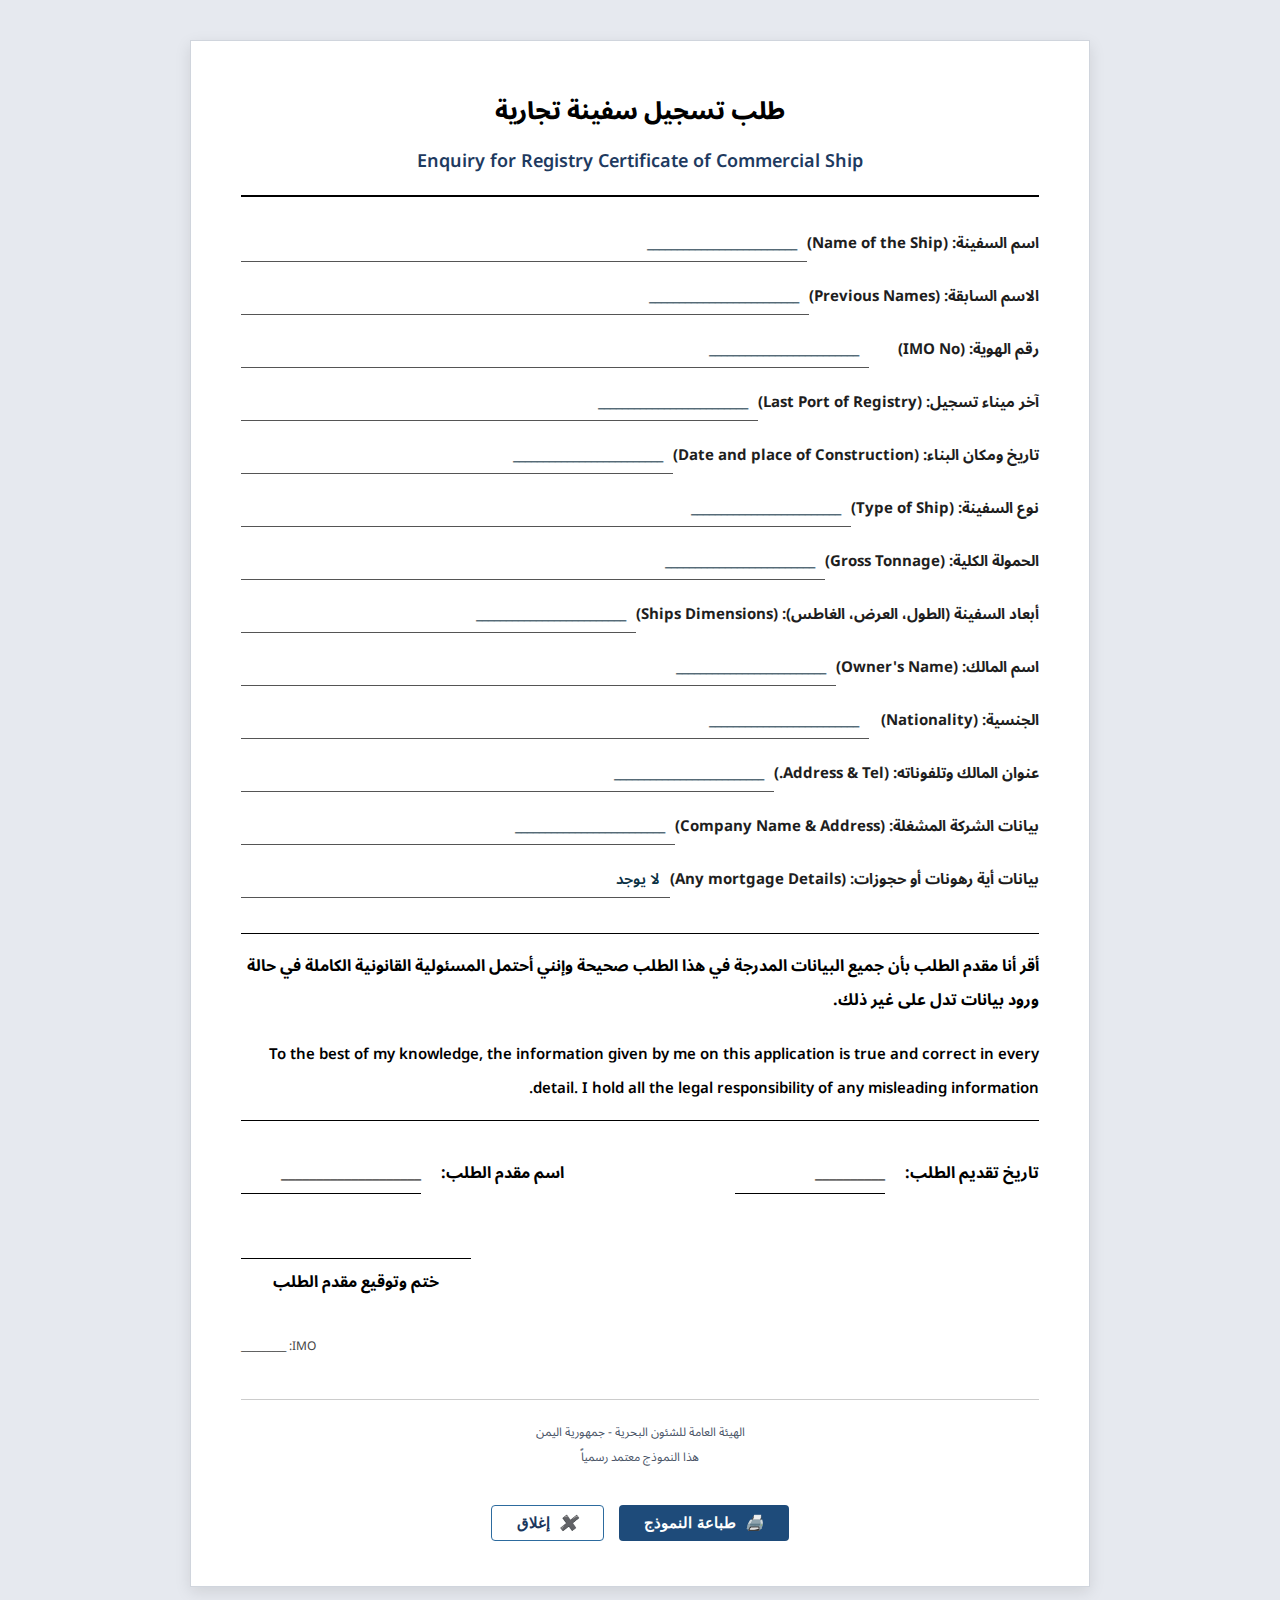
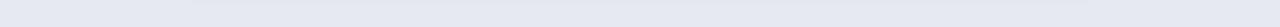
<file: ship-registration/pages/ship-application-print.html>
<!DOCTYPE html>
<html lang="ar" dir="rtl">
<head>
    <meta charset="UTF-8">
    <meta name="viewport" content="width=device-width, initial-scale=1.0">
    <title>طلب تسجيل سفينة تجارية - الهيئة العامة للشئون البحرية</title>
    <link href="https://fonts.googleapis.com/css2?family=Noto+Sans+Arabic:wght@400;600;700&display=swap" rel="stylesheet">
    <style>
        /* تصميم ورد بسيط - أبيض وأسود */
        * {
            margin: 0;
            padding: 0;
            box-sizing: border-box;
        }
        body {
            background-color: #e6e9ef;
            font-family: 'Noto Sans Arabic', sans-serif;
            padding: 40px 20px;
            display: flex;
            justify-content: center;
            align-items: center;
        }
        .word-template {
            max-width: 900px;
            width: 100%;
            background: white;
            box-shadow: 0 5px 15px rgba(0,0,0,0.1);
            padding: 45px 50px;
            border: 1px solid #d0d5dd;
        }
        hr {
            border: none;
            border-top: 2px solid black;
            margin: 15px 0;
        }
        .thin-hr {
            border-top: 1px solid #aaa;
            margin: 10px 0;
        }
        .title-main {
            font-size: 22px;
            font-weight: 700;
            text-align: center;
            margin-bottom: 5px;
        }
        .title-sub {
            font-size: 16px;
            font-weight: 600;
            text-align: center;
            color: #2c3e50;
            margin-bottom: 25px;
        }
        .field-row {
            display: flex;
            align-items: baseline;
            margin-bottom: 18px;
            flex-wrap: wrap;
        }
        .field-label {
            font-weight: 700;
            min-width: 170px;
            font-size: 15px;
            color: #1e1e1e;
        }
        .field-value {
            font-weight: 600;
            color: #0a3144;
            border-bottom: 1px solid #555;
            padding-bottom: 2px;
            padding-right: 10px;
            flex: 1;
            font-size: 15px;
        }
        .section-header {
            font-weight: 700;
            font-size: 18px;
            margin: 35px 0 20px 0;
            border-bottom: 1.5px solid black;
            padding-bottom: 6px;
        }
        .declaration-box {
            margin: 35px 0 25px;
            padding: 15px 0;
            border-top: 1px solid black;
            border-bottom: 1px solid black;
        }
        .declaration-text {
            font-size: 15px;
            line-height: 1.9;
            font-weight: 500;
            margin-bottom: 5px;
        }
        .footer-note {
            margin-top: 40px;
            text-align: center;
            font-size: 12px;
            color: #4a5568;
            border-top: 1px solid #ccc;
            padding-top: 20px;
        }
        @media print {
            body { background: none; padding: 0; }
            .word-template { box-shadow: none; border: none; padding: 40px; }
            .no-print { display: none; }
        }
        .no-print {
            text-align: center;
            margin-top: 30px;
        }
        .btn {
            background: white;
            border: 1px solid #2d6b9e;
            padding: 8px 25px;
            font-size: 15px;
            font-weight: 600;
            cursor: pointer;
            border-radius: 4px;
            color: #1a365d;
        }
        .btn:hover {
            background: #ebf4ff;
        }
        .btn-print {
            background: #1e4b7a;
            color: white;
            border: none;
        }
        .btn-print:hover {
            background: #2c5f8a;
        }
        i { margin-left: 5px; }
    </style>
</head>
<body>
    <div class="word-template">
        <!-- العنوان -->
        <div style="text-align: center; margin-bottom: 5px;">
            <span style="font-size: 24px; font-weight: 800;">طلب تسجيل سفينة تجارية</span>
        </div>
        <div style="text-align: center; margin-bottom: 5px;">
            <span style="font-size: 18px; font-weight: 600; color: #1e3a5f;">Enquiry for Registry Certificate of Commercial Ship</span>
        </div>
        <hr>

        <!-- حقول البيانات -->
        <div style="margin-top: 30px;">
            <!-- 1. اسم السفينة -->
            <div class="field-row">
                <span class="field-label">اسم السفينة: (Name of the Ship)</span>
                <span class="field-value" id="shipNameEnDisplay">_________________________</span>
            </div>
            <!-- 2. الأسماء السابقة -->
            <div class="field-row">
                <span class="field-label">الاسم السابقة: (Previous Names)</span>
                <span class="field-value" id="previousNamesDisplay">_________________________</span>
            </div>
            <!-- 3. رقم الهوية IMO -->
            <div class="field-row">
                <span class="field-label">رقم الهوية: (IMO No)</span>
                <span class="field-value" id="imoNumberDisplay">_________________________</span>
            </div>
            <!-- 4. آخر ميناء تسجيل -->
            <div class="field-row">
                <span class="field-label">آخر ميناء تسجيل: (Last Port of Registry)</span>
                <span class="field-value" id="lastPortDisplay">_________________________</span>
            </div>
            <!-- 5. تاريخ ومكان البناء -->
            <div class="field-row">
                <span class="field-label">تاريخ ومكان البناء: (Date and place of Construction)</span>
                <span class="field-value" id="buildDatePlaceDisplay">_________________________</span>
            </div>
            <!-- 6. نوع السفينة -->
            <div class="field-row">
                <span class="field-label">نوع السفينة: (Type of Ship)</span>
                <span class="field-value" id="shipTypeDisplay">_________________________</span>
            </div>
            <!-- 7. الحمولة الكلية -->
            <div class="field-row">
                <span class="field-label">الحمولة الكلية: (Gross Tonnage)</span>
                <span class="field-value" id="grossTonnageDisplay">_________________________</span>
            </div>
            <!-- 8. أبعاد السفينة -->
            <div class="field-row">
                <span class="field-label">أبعاد السفينة (الطول، العرض، الغاطس): (Ships Dimensions)</span>
                <span class="field-value" id="shipDimensionsDisplay">_________________________</span>
            </div>
            <!-- 9. اسم المالك -->
            <div class="field-row">
                <span class="field-label">اسم المالك: (Owner's Name)</span>
                <span class="field-value" id="ownerNameDisplay">_________________________</span>
            </div>
            <!-- 10. الجنسية -->
            <div class="field-row">
                <span class="field-label">الجنسية: (Nationality)</span>
                <span class="field-value" id="nationalityDisplay">_________________________</span>
            </div>
            <!-- 11. عنوان المالك وتلفوناته -->
            <div class="field-row">
                <span class="field-label">عنوان المالك وتلفوناته: (Address & Tel.)</span>
                <span class="field-value" id="addressTelDisplay">_________________________</span>
            </div>
            <!-- 12. بيانات الشركة المشغلة -->
            <div class="field-row">
                <span class="field-label">بيانات الشركة المشغلة: (Company Name & Address)</span>
                <span class="field-value" id="companyDisplay">_________________________</span>
            </div>
            <!-- 13. بيانات أية رهونات أو حجوزات -->
            <div class="field-row">
                <span class="field-label">بيانات أية رهونات أو حجوزات: (Any mortgage Details)</span>
                <span class="field-value" id="mortgageDisplay">لا يوجد</span>
            </div>
        </div>

        <!-- الإقرار -->
        <div class="declaration-box">
            <div style="margin-bottom: 20px;">
                <span style="font-weight: 700; font-size: 16px;">أقر أنا مقدم الطلب بأن جميع البيانات المدرجة في هذا الطلب صحيحة وإنني أحتمل المسئولية القانونية الكاملة في حالة ورود بيانات تدل على غير ذلك.</span>
            </div>
            <div>
                <span style="font-weight: 600; font-size: 15px;">To the best of my knowledge, the information given by me on this application is true and correct in every detail. I hold all the legal responsibility of any misleading information.</span>
            </div>
        </div>

        <!-- تذييل الطلب -->
        <div style="display: flex; justify-content: space-between; margin-top: 35px; align-items: baseline;">
            <div style="display: flex; align-items: baseline; gap: 20px;">
                <span style="font-weight: 700;">تاريخ تقديم الطلب:</span>
                <span style="border-bottom: 1px solid black; width: 150px; display: inline-block; padding-bottom: 3px;" id="applicationDate">__________</span>
            </div>
            <div style="display: flex; align-items: baseline; gap: 20px;">
                <span style="font-weight: 700;">اسم مقدم الطلب:</span>
                <span style="border-bottom: 1px solid black; width: 180px; display: inline-block; padding-bottom: 3px;" id="applicantName">____________________</span>
            </div>
        </div>
        
        <!-- ختم وتوقيع -->
        <div style="display: flex; justify-content: flex-end; margin-top: 25px;">
            <div style="text-align: center; width: 230px;">
                <div style="border-bottom: 1px solid black; margin-bottom: 6px; padding-bottom: 5px; height: 40px;"></div>
                <span style="font-weight: 700;">ختم وتوقيع مقدم الطلب</span>
            </div>
        </div>

        <!-- خانة IMO -->
        <div style="margin-top: 35px; font-size: 12px; color: #444; text-align: left;">
            <span>IMO: <span id="imoFooter">_________</span></span>
        </div>

        <div class="footer-note">
            الهيئة العامة للشئون البحرية - جمهورية اليمن<br>
            هذا النموذج معتمد رسمياً
        </div>
        
        <!-- أزرار التحكم -->
        <div class="no-print" style="display: flex; gap: 15px; justify-content: center; margin-top: 35px;">
            <button class="btn btn-print" onclick="window.print()">
                <i>🖨️</i> طباعة النموذج
            </button>
            <button class="btn" onclick="window.close()">
                <i>✖️</i> إغلاق
            </button>
        </div>
    </div>

    <script>
        // دوال مساعدة
        function setText(id, value, defaultValue = '_________________________') {
            const el = document.getElementById(id);
            if (el) {
                el.textContent = (value && value !== '' && value !== null && value !== undefined) ? value : defaultValue;
            }
        }

        // تنسيق التاريخ
        function formatDate(dateString) {
            if (!dateString) return '';
            try {
                const d = new Date(dateString);
                const day = d.getDate().toString().padStart(2,'0');
                const month = (d.getMonth()+1).toString().padStart(2,'0');
                const year = d.getFullYear();
                return `${day}/${month}/${year}`;
            } catch {
                return dateString;
            }
        }

        // دالة لدمج تاريخ ومكان البناء
        function formatBuildDatePlace(buildDate, buildPlace) {
            let result = '';
            if (buildDate) result += formatDate(buildDate);
            if (buildPlace) result += (result ? ' - ' : '') + buildPlace;
            return result || '';
        }

        // دالة تنسيق الأبعاد
        function formatDimensions(length, width, draft) {
            let parts = [];
            if (length) parts.push(`طول: ${length} م`);
            if (width) parts.push(`عرض: ${width} م`);
            if (draft) parts.push(`غاطس: ${draft} م`);
            return parts.join(' - ') || '';
        }

        // دالة عنوان وتلفون
        function formatAddressTel(address, phone, email) {
            let str = '';
            if (address) str += address;
            if (phone) str += (str ? ' - ' : '') + `تلفون: ${phone}`;
            if (email) str += (str ? ' - ' : '') + `بريد: ${email}`;
            return str || '';
        }

        // دالة الشركة المشغلة
        function formatOperator(ownerType, companyName, commercialRegister) {
            if (ownerType === 'company' || ownerType === 'organization') {
                let str = companyName || '';
                if (commercialRegister) str += (str ? ' - ' : '') + `سجل تجاري: ${commercialRegister}`;
                return str || 'لا يوجد';
            }
            return 'لا يوجد (مالك فرد)';
        }

        // تحميل البيانات من sessionStorage
        function loadDataFromStorage() {
            const savedData = sessionStorage.getItem('shipRegistrationData');
            if (savedData) {
                try {
                    const data = JSON.parse(savedData);
                    
                    // اسم السفينة
                    let shipName = data.shipNameEn || data.shipName || '';
                    setText('shipNameEnDisplay', shipName);
                    
                    // الأسماء السابقة
                    setText('previousNamesDisplay', data.previousNames || 'لا يوجد');
                    
                    // رقم IMO
                    setText('imoNumberDisplay', data.imoNumber || '');
                    setText('imoFooter', data.imoNumber || '_________');
                    
                    // آخر ميناء تسجيل
                    setText('lastPortDisplay', data.lastPort || '');
                    
                    // تاريخ ومكان البناء
                    const buildStr = formatBuildDatePlace(data.buildDate, data.buildPlace);
                    setText('buildDatePlaceDisplay', buildStr);
                    
                    // نوع السفينة
                    let shipTypeText = data.shipType || '';
                    const shipTypes = {
                        'cargo': 'سفينة بضائع', 'tanker': 'ناقلة نفط', 'passenger': 'سفينة ركاب',
                        'fishing': 'سفينة صيد', 'yacht': 'يخت', 'container': 'حاوية', 'other': 'أخرى'
                    };
                    if (shipTypes[data.shipType]) shipTypeText = shipTypes[data.shipType];
                    setText('shipTypeDisplay', shipTypeText);
                    
                    // الحمولة الإجمالية
                    let gross = data.grossTonnage ? data.grossTonnage + ' طن' : '';
                    setText('grossTonnageDisplay', gross);
                    
                    // أبعاد السفينة
                    const dims = formatDimensions(data.length, data.width, data.draft);
                    setText('shipDimensionsDisplay', dims);
                    
                    // اسم المالك
                    let ownerName = data.fullName || '';
                    if (data.ownerType === 'company' || data.ownerType === 'organization') {
                        ownerName = data.companyName || data.fullName || '';
                    }
                    setText('ownerNameDisplay', ownerName);
                    
                    // الجنسية
                    let natText = data.nationality || '';
                    const nations = {'YE':'يمني','SA':'سعودي','AE':'إماراتي','QA':'قطري','KW':'كويتي','BH':'بحريني','OM':'عماني','other':'أخرى'};
                    if (nations[data.nationality]) natText = nations[data.nationality];
                    setText('nationalityDisplay', natText);
                    
                    // عنوان المالك وتلفوناته
                    const addrTel = formatAddressTel(data.address, data.phone, data.email);
                    setText('addressTelDisplay', addrTel);
                    
                    // بيانات الشركة المشغلة
                    const operator = formatOperator(data.ownerType, data.companyName, data.commercialRegister);
                    setText('companyDisplay', operator);
                    
                    // الرهونات
                    setText('mortgageDisplay', data.mortgageDetails || 'لا يوجد');
                    
                    // تاريخ تقديم الطلب
                    if (data.submissionDate) {
                        setText('applicationDate', formatDate(data.submissionDate));
                    } else {
                        const today = new Date();
                        const dd = String(today.getDate()).padStart(2,'0');
                        const mm = String(today.getMonth()+1).padStart(2,'0');
                        const yyyy = today.getFullYear();
                        setText('applicationDate', `${dd}/${mm}/${yyyy}`);
                    }
                    
                    // اسم مقدم الطلب
                    let applicantName = data.fullName || '';
                    if (data.ownerType === 'company' || data.ownerType === 'organization') {
                        applicantName = data.companyName || data.fullName || '';
                    }
                    setText('applicantName', applicantName);
                    
                } catch (e) {
                    console.error('خطأ في قراءة البيانات:', e);
                    alert('حدث خطأ في قراءة البيانات');
                }
            } else {
                alert('لا توجد بيانات. سيتم إغلاق الصفحة.');
                window.close();
            }
        }

        // طباعة تلقائية بعد تحميل الصفحة (اختياري)
        window.onload = function() {
            loadDataFromStorage();
            // يمكن تفعيل الطباعة التلقائية بإزالة التعليق من السطر التالي
            // setTimeout(() => { window.print(); }, 500);
        };
    </script>
</body>
</html>
</file>
